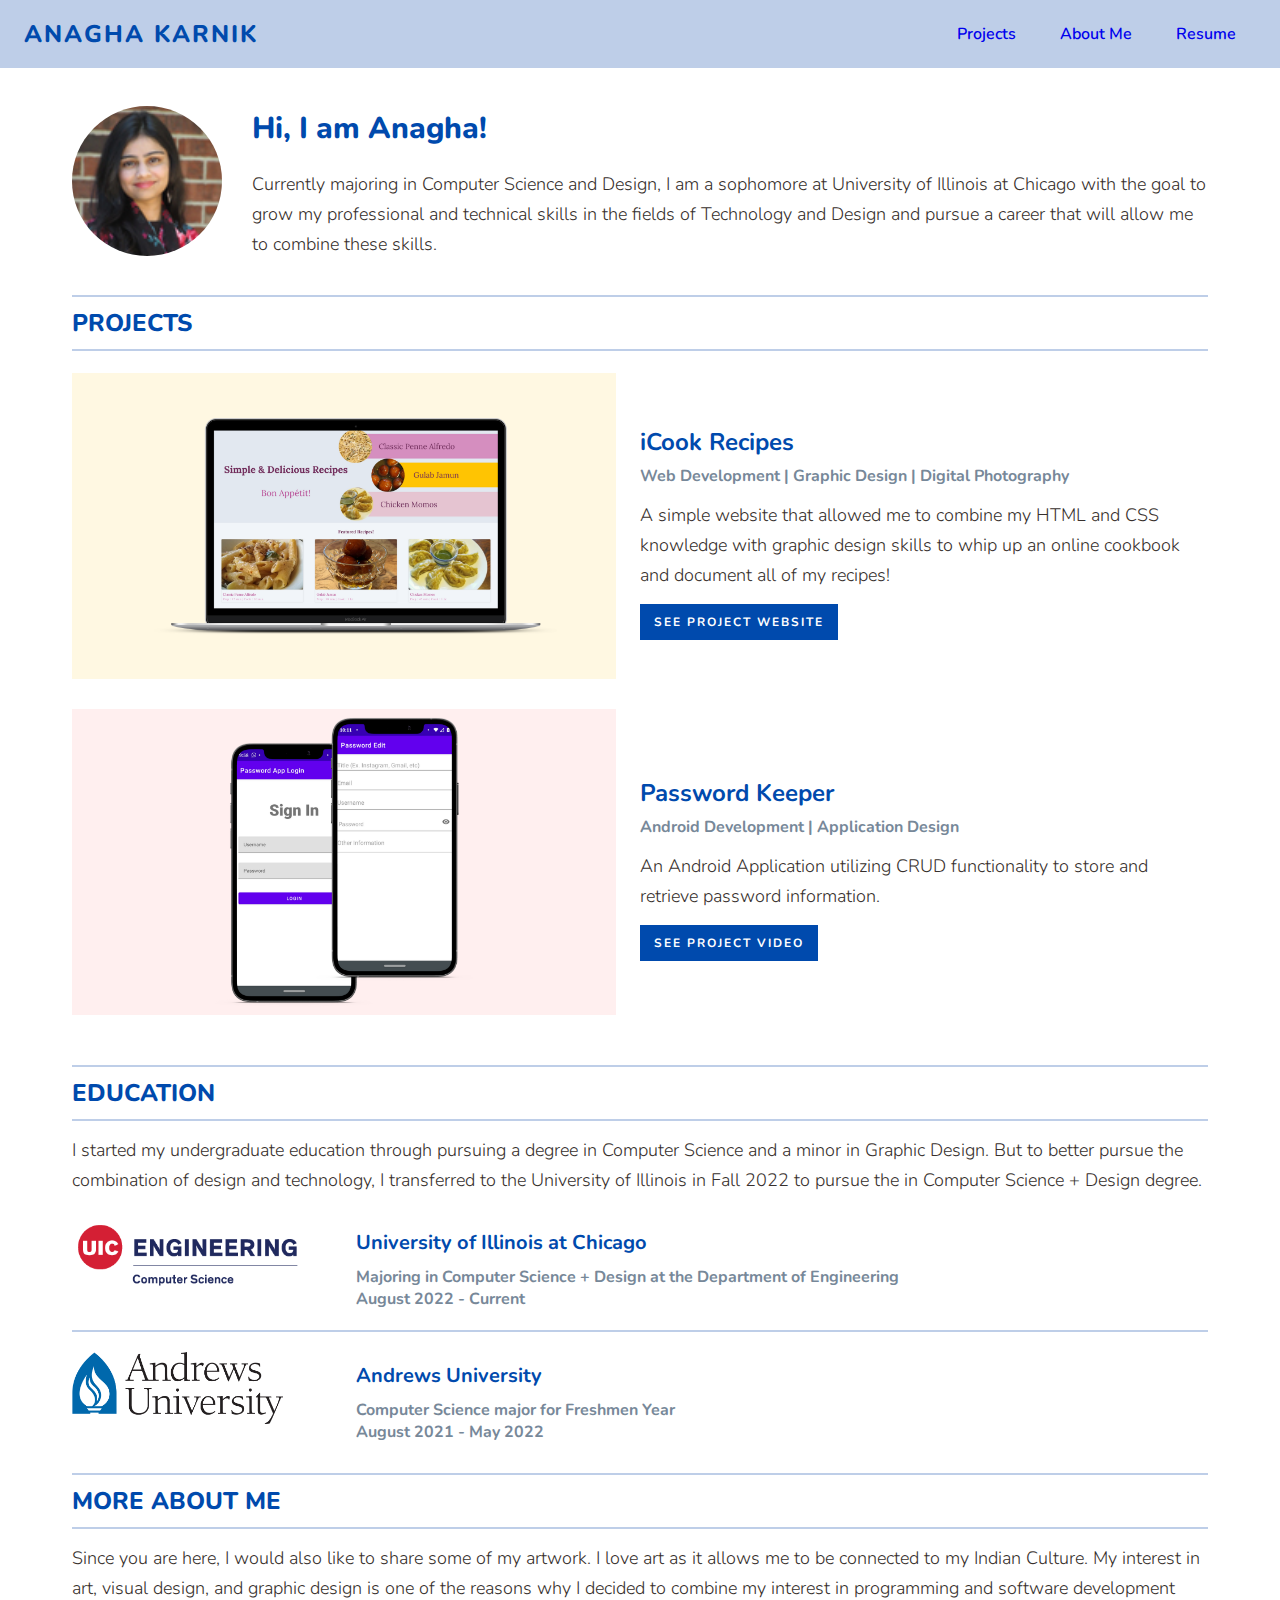
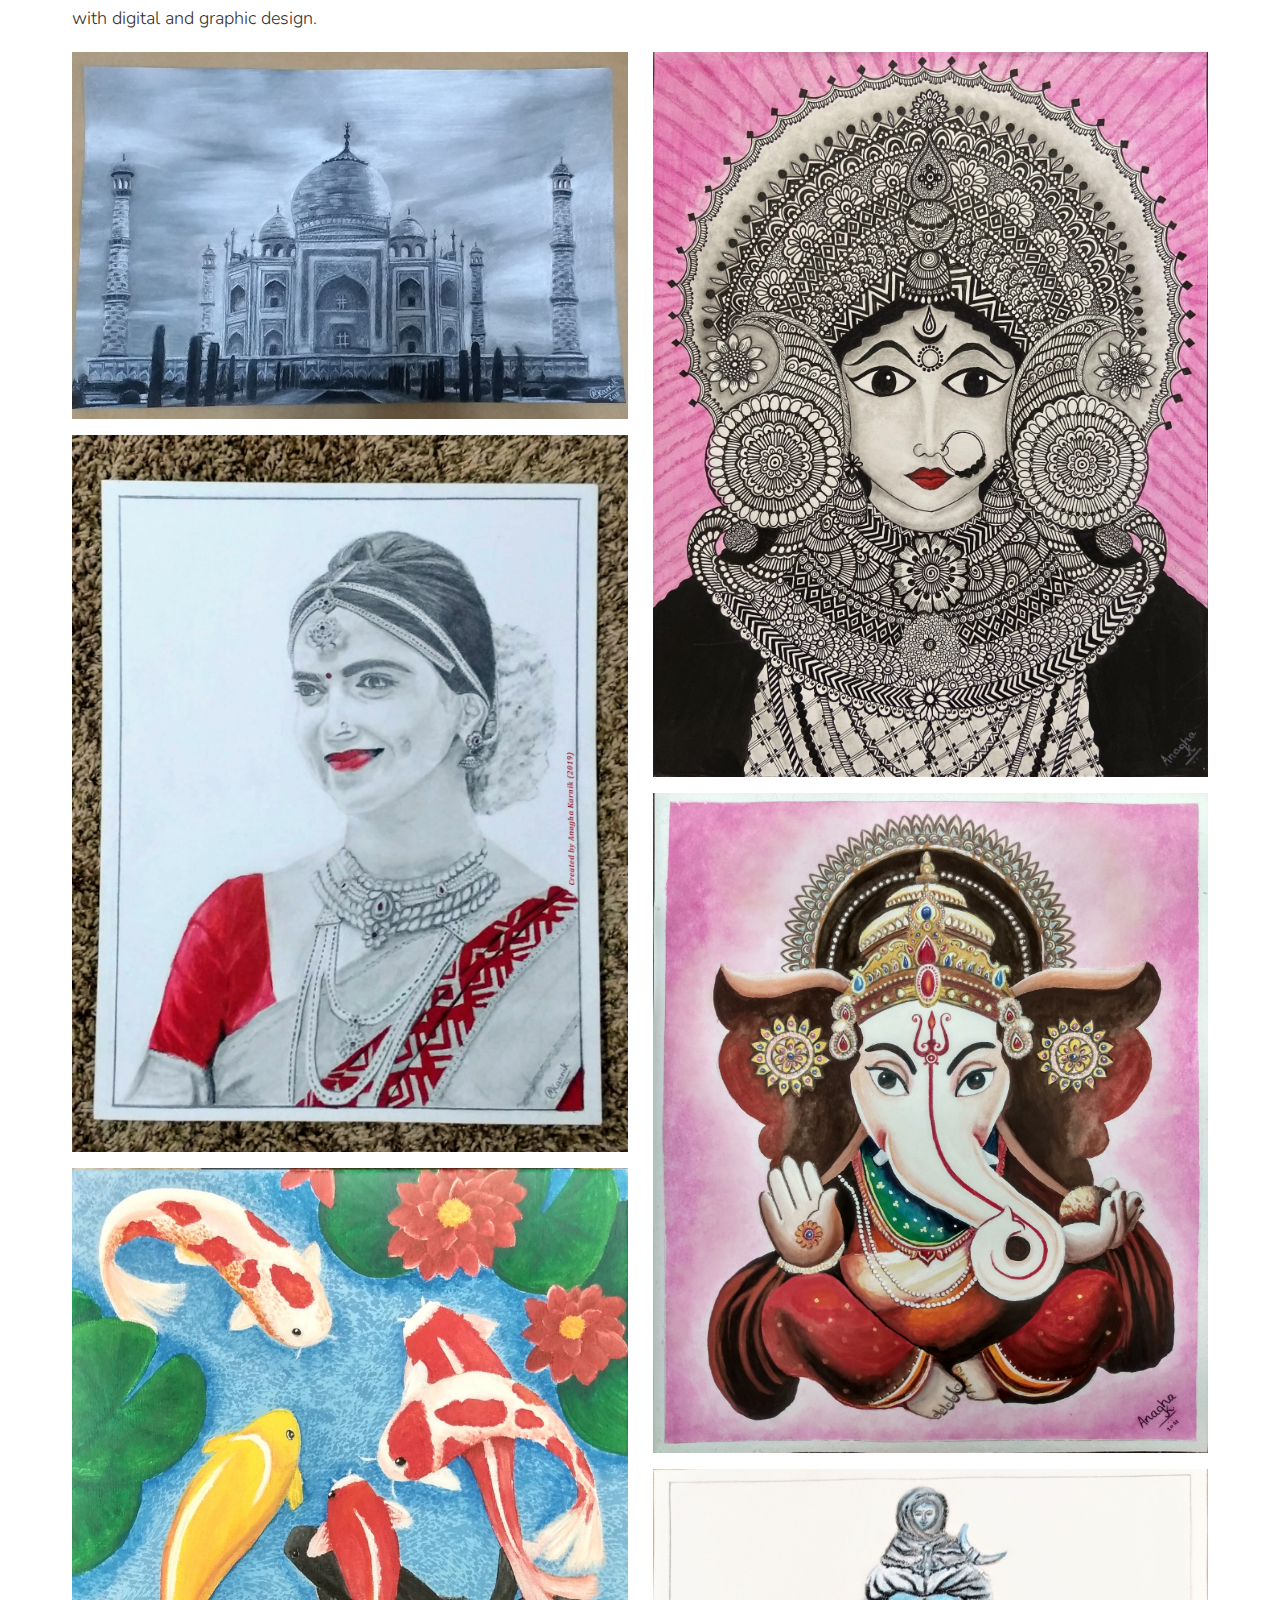
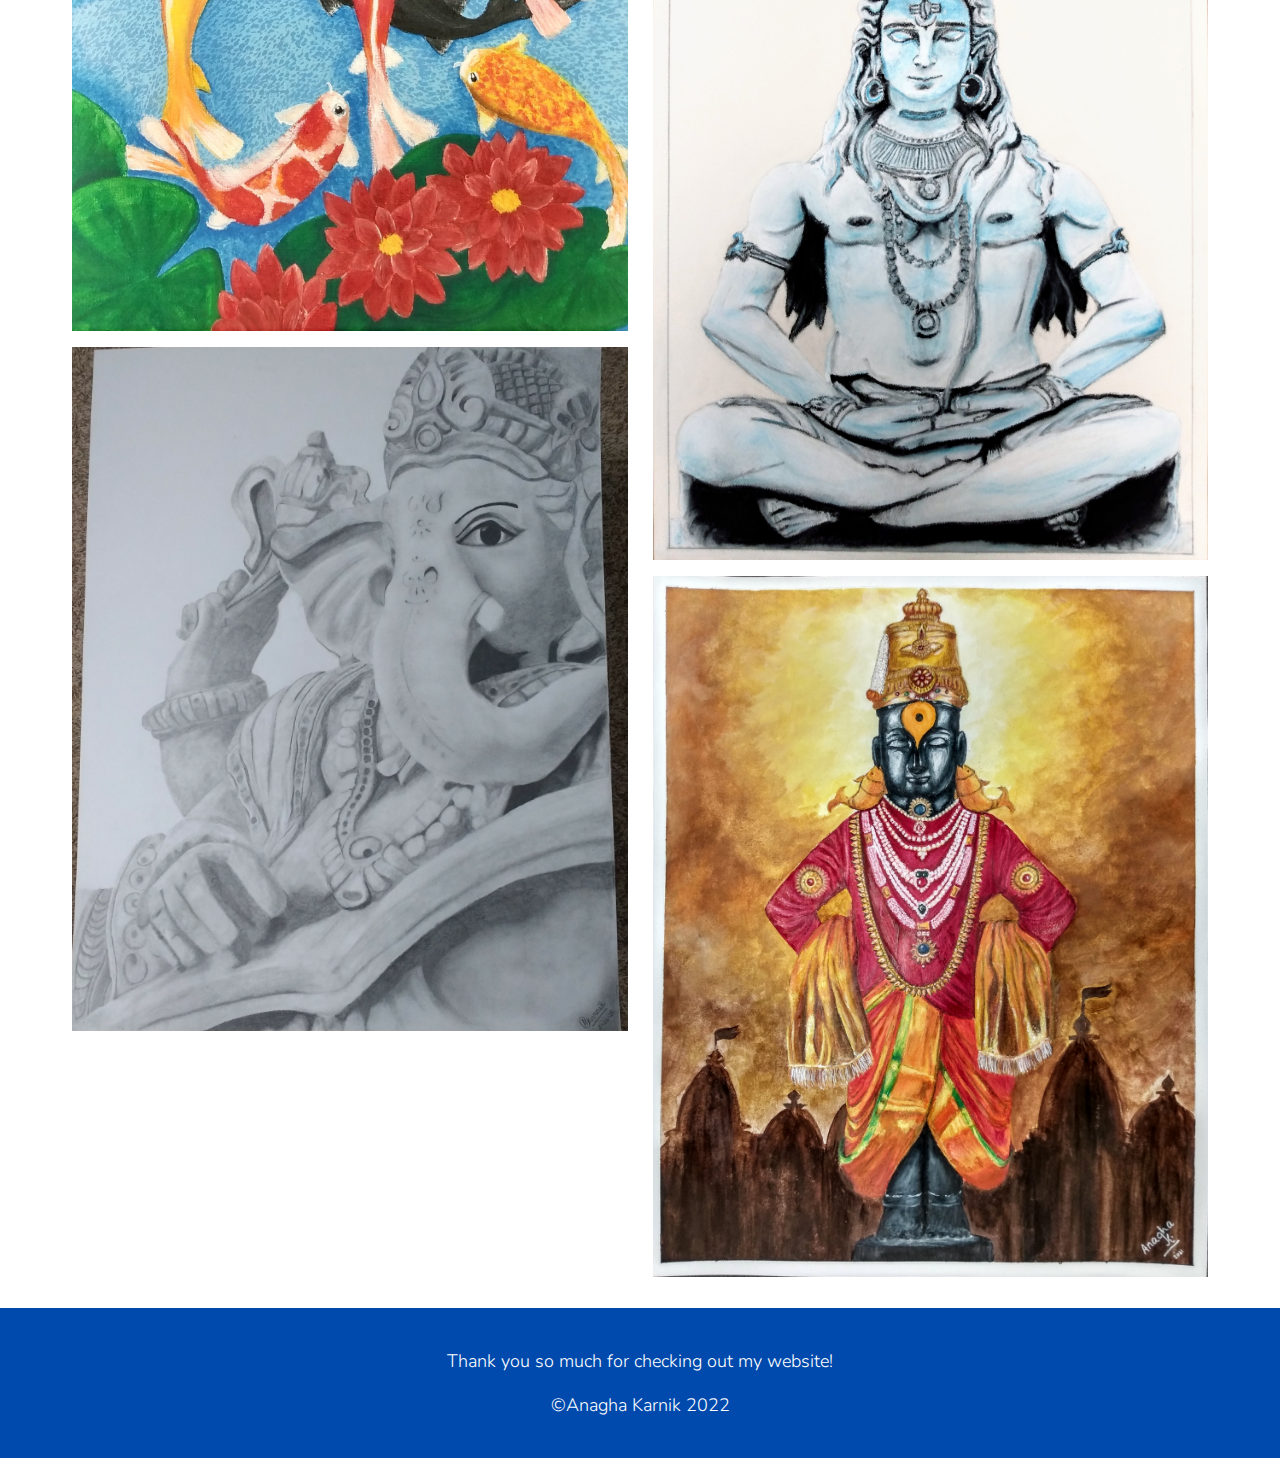
<file: index.html>
<!DOCTYPE html>
<html lang="en">

<head>
    <meta charset="UTF-8">
    <meta http-equiv="X-UA-Compatible" content="IE=edge">
    <meta name="viewport" content="width=device-width, initial-scale=1.0">
    <link rel="preconnect" href="https://fonts.googleapis.com">
    <link rel="preconnect" href="https://fonts.gstatic.com" crossorigin>
    <link href="https://fonts.googleapis.com/css2?family=Nunito:wght@400;500;600;700;800&display=swap" rel="stylesheet">
    <link rel="stylesheet" href="styles/style.css">
    <link rel="stylesheet" href="styles/style-tablet.css">
    <title>Anagha Karnik | My Website</title>
</head>

<body>
    <header>
        <div class="menu-title"><a class="link-style-none" href="index.html">Anagha Karnik</a></div>
        <nav class="menu-links">
            <a href="#projects" class="menu-link">Projects</a>
            <a href="#about-me" class="menu-link">About Me</a>
            <a target="_blank" href="https://drive.google.com/file/d/1qTB2-QLVntvOit5VxNF9dXqLnokvn4-s/view?usp=sharing"
                class="menu-link">Resume</a>
        </nav>
    </header>
    <main>
        <div class="about-section">
            <div class="about-1">
                <img class="about-img" src="images/anagha_profile_pic.jpg" alt="profile picture">
            </div>
            <div class="about-2">
                <h1 class="about-header">Hi, I am Anagha!</h1>
                <p class="about-subheader">Currently majoring in Computer Science and Design, I am a sophomore at
                    University of Illinois at Chicago with the goal to grow my
                    professional and technical skills in the fields of Technology and Design and pursue a career that
                    will allow me to combine these skills.
                </p>
            </div>

        </div>
        <div id="projects" class="projects">
            <div class="line"></div>
            <h2 class="section-title">Projects</h2>
            <div class="line"></div>
            <div class="project-container">
                <div class="project-1">
                    <div class="project-img">
                        <img src="images/pr1-iCook.png" alt="iCook Project Image">
                    </div>
                    <div class="project-details">
                        <h3 class="project-title">iCook Recipes</h3>
                        <h4 class="project-subtitle">Web Development | Graphic Design | Digital Photography</h4>
                        <p class="project-description">A simple website that allowed me to combine my HTML and CSS
                            knowledge with graphic design skills to whip up an online cookbook and document all of my
                            recipes!</p>
                        <div class="project-button"><a class="link-style-none" target="_blank"
                                href="https://anaghakarnik.github.io/iCook_Recipes/">See Project Website</a>
                        </div>
                    </div>
                </div>
                <div class="project-2">
                    <div class="project-img">
                        <img src="images/pr2-passwordkeeper.png" alt="Password Keeper Project Image">
                    </div>
                    <div class="project-details">
                        <h3 class="project-title">Password Keeper</h3>
                        <h4 class="project-subtitle">Android Development | Application Design </h4>
                        <p class="project-description">An Android Application utilizing CRUD functionality to store and
                            retrieve password information.</p>
                        <div class="project-button"><a class="link-style-none" target="_blank"
                                href="https://drive.google.com/file/d/1gFtb96LSzHA8eC9Jo0bXY5TK1bS5hpBJ/view?usp=sharing">See
                                Project Video</a></div>
                    </div>
                </div>
            </div>
        </div>
        <div id="education" class="education">
            <div class="line"></div>
            <h2 class="section-title">Education</h2>
            <div class="line"></div>
            <p> I started my undergraduate education through pursuing a degree in Computer Science and a minor in
                Graphic Design. But to better pursue the combination of design and technology, I transferred to the
                University of Illinois in Fall 2022 to pursue the in Computer Science + Design degree.</p>
            <div class="education-1">
                <div class="edu-logo">
                    <img class="uic_logo" src="images/university_logos/UIC_logo.png" alt="UIC Logo">
                </div>
                <div class="edu-desc">
                    <h4 class="edu-title">University of Illinois at Chicago</h4>
                    <h5 class="edu-major">Majoring in Computer Science + Design at the Department of Engineering</h5>
                    <h5 class="edu-date">August 2022 - Current</h5>
                </div>
            </div>
            <div class="line"></div>
            <div class="education-2">
                <div class="edu-logo">
                    <img class="au_logo" src="images/university_logos/AU_logo.png" alt="Andrews University Logo">
                </div>
                <div class="edu-desc">
                    <h4 class="edu-title">Andrews University</h4>
                    <h5 class="edu-major">Computer Science major for Freshmen Year</h5>
                    <h5 class="edu-date">August 2021 - May 2022</h5>
                </div>
            </div>
        </div>
        <div id="about-me" class="artwork">
            <div class="line"></div>
            <h2 class="section-title">More About Me</h2>
            <div class="line"></div>
            <p>Since you are here, I would also like to share some of my artwork. I love art as it allows me to be connected to my Indian Culture. My interest in art, visual design, and
                graphic design is one of the reasons why I decided to combine my interest in programming and software development
                with digital and graphic design.</p>
                <div class="art-grid">
                    <div class="art-1">
                        <img class="art-img" src="images/drawing_pics/taj_mahal.jpg" alt="The Taj Mahal">
                        <img class="art-img" src="images/drawing_pics/deepika.jpg" alt="Actress Deepika">
                        <img class="art-img" src="images/drawing_pics/canvas_fish.jpg" alt="Koi Painting">
                        <img class="art-img" src="images/drawing_pics/ganpati_graphite.jpg" alt="Lord Ganesha with Graphite">
                    </div>
                    <div class="art-2">
                        <img class="art-img" src="images/drawing_pics/devi.jpg" alt="Indian Goddess">
                        <img class="art-img" src="images/drawing_pics/ganpati_painting.jpg" alt="Lord Ganesha">
                        <img class="art-img" src="images/drawing_pics/shiva.jpg" alt="Lord Shiva">
                        <img class="art-img" src="images/drawing_pics/vitthal.jpg" alt="Lord Vitthal">
                    </div>
                </div>
        </div>

    </main>
    <footer>
        <p>Thank you so much for checking out my website!</p>
        <p>©Anagha Karnik 2022</p>
    </footer>
</body>

</html>
</file>
<file: styles/style.css>
* {
    margin: 0;
    font-family: "Nunito", Arial, Helvetica, sans-serif;

    --main-blue: #004AAD;
    --light-blue: #BECEE8;
    --text-gray: #37302D;
    --slate-gray: lightslategray;
    /* Glacial Indifference */
}

header {
    display: flex;
    flex-direction: column;
    justify-content: center;
    align-items: center;
    padding: 10px 5px;

    background-color: var(--light-blue);
    color: var(--main-blue);

}

.menu-title {
    display: block;
    font-size: 30px;
    letter-spacing: 2px;
    font-weight: 800;
    padding: 20px 0;

    text-transform: uppercase;
}

.menu-links {
    justify-content: space-evenly;
}

.menu-link {
    font-weight: 600;
    margin: 0 10px;
    padding: 10px;
    text-decoration: none;
}

.menu-link:active, .menu-link:visited {
    color: var(--main-blue);
    text-decoration: none;
}

.menu-link:hover {
    background-color: var(--main-blue);
    color: white;
}


main {
    padding: 20px 24px;
}

.about-section {
    display: flex;
    flex-direction: column;
}

.about-img {
    width: 100px;
    height: 100px;
    object-fit: cover;
    object-position: top;
    border-radius: 300px;
}

.about-1 {
    display: flex;
    justify-content: center;
}

.about-header {
    font-size: 24px;
    font-weight: 800;
    margin: 20px 0;
    color: var(--main-blue);

}

.line {
    width: 100%;
    margin: 10px 0;
    height: 2px;
    background: var(--light-blue);
}

p {
    font-size: 14px;
    font-weight: 300;
    line-height: 26px;
    margin: 14px 0;
    color: var(--text-gray);

}

.link-style-none {
    text-decoration: none;
    color: inherit;
}

.link-style-none::after {
    text-decoration: none;
    color: inherit
}

.section-title {
    color: var(--main-blue);
    font-weight: 800;
    text-transform: uppercase;
}

.project-img img {
    width: 100%;
}

.projects {
    padding: 12px 0;
}

.project-1, .project-2 {
    display: grid;
    padding: 12px 0;
}

.project-title {
    color: var(--main-blue);
    font-weight: 700;
    margin: 8px 0;
}

.project-subtitle {
    color: var(--slate-gray);
    font-size: 12px;
    line-height: 20px;
}

.project-button {
    display: inline-block;
    padding: 10px 14px;
    color: white;
    background-color: var(--main-blue);
    font-size: 12px;
    letter-spacing: 2px;
    font-weight: bold;
    text-transform: uppercase;
}

.education {
    padding: 10px 0;
}

.education-1, .education-2 {
    padding: 10px 0;
}

.edu-logo {
    align-items: center;
    justify-content: center;
}

.uic_logo {
    width: 100%;
    object-fit: cover;
}

.au_logo {
    width: 90%;
    object-fit: cover;
}

.edu-title {
    margin: 10px 0;
    color: var(--main-blue);
    font-size: 18px;
}

.edu-major, .edu-date {
    color: lightslategray;
}

.artwork {
    padding: 0;
}

footer {
    background-color: var(--main-blue);
    padding: 24px 20px;
}

.art-grid {
    display: grid;
    flex-direction: column;
}

.art-img {
    margin: 5px 0;
    width: 100%;
}

footer p {
    text-align: center;
    color: white;
}
</file>
<file: styles/style-tablet.css>
@media screen and (min-width: 641px) {
    header {
        flex-direction: row;
        justify-content: space-between;
        padding: 10px 24px;
    }    

    main {
        margin: 0 48px;
    }

    .menu-title {
        padding: 8px 0;
        font-size: 24px;
    }

    .about-header {
        font-size: 30px;
    }

    .about-section {
        flex-direction: row;
        align-items: center;
    }

    .about-1 {
        margin-right: 30px;
    }

    .about-img {
        width: 150px;
        height: 150px;
        object-fit: cover;
        object-position: top;
    }

    p {
        font-size: 18px;
        line-height: 30px;
    }

    .project-1, .project-2 {
        flex-direction: row;
        grid-template-columns: 1fr 1fr;
        align-items: center;
    }

    .project-img img {
        object-fit: cover;
    }
    .project-img {
        margin-right: 24px;
    }
    .project-title {
        font-size: 24px
    }
    .project-subtitle {
        font-size: 16px;
    }

    .education-1, .education-2 {
        display: grid;
        flex-direction: row;
        grid-template-columns: 1fr 3fr;
    }

    .edu-logo {
        margin-right: 50px;
    }

    .edu-title {
        font-size: 20px;
    }

    .edu-major, .edu-date {
        font-size: 16px;
    }

    .art-grid {
        flex-direction: column;
        grid-template-columns: 1fr 1fr;
        column-gap: 25px;
    }
}
</file>
